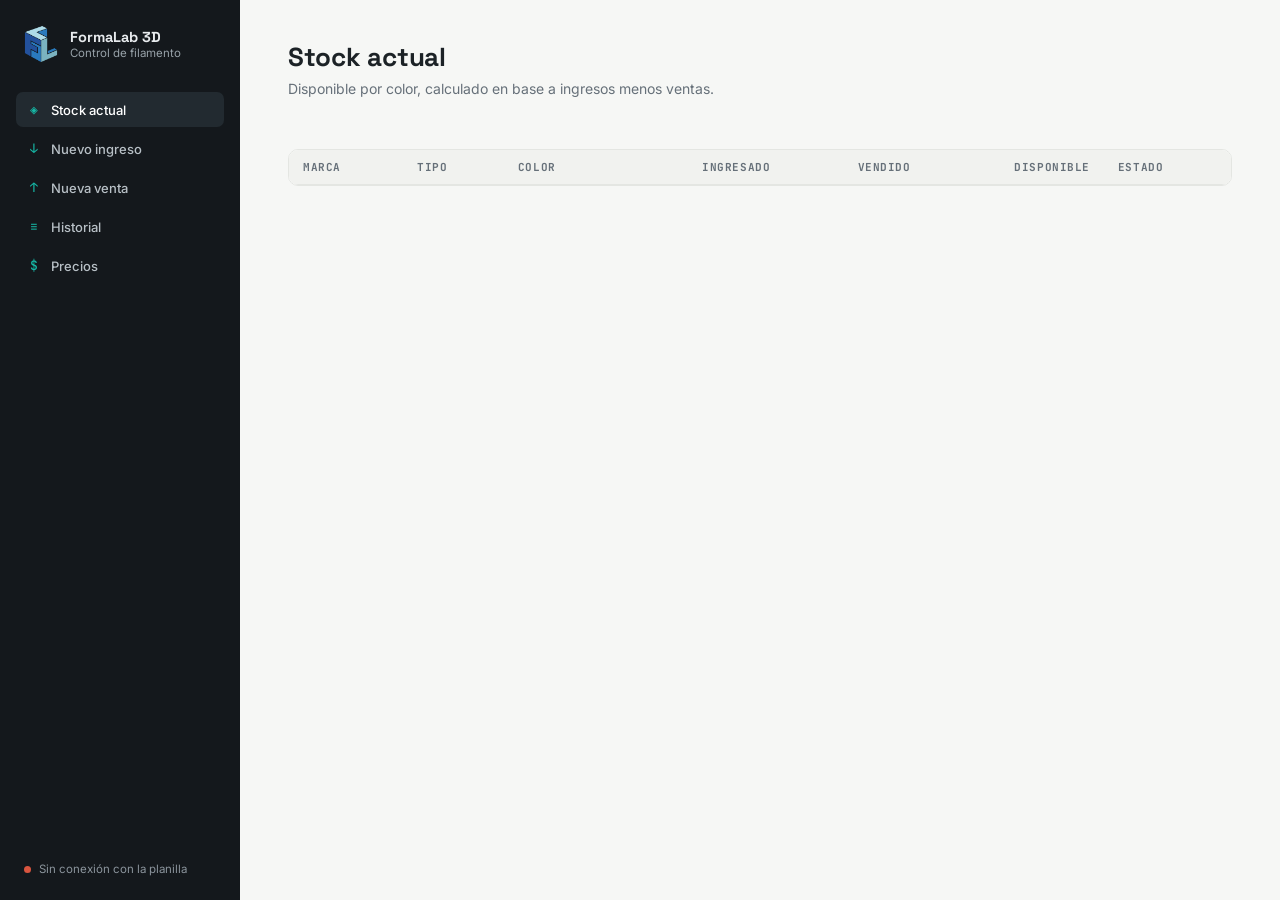
<file: index.html>
<!DOCTYPE html>
<html lang="es">
<head>
<meta charset="UTF-8">
<meta name="viewport" content="width=device-width, initial-scale=1.0">
<title>FormaLab 3D · Control de Filamento</title>
<link rel="preconnect" href="https://fonts.googleapis.com">
<link href="https://fonts.googleapis.com/css2?family=Space+Grotesk:wght@500;600;700&family=Inter:wght@400;500;600&family=JetBrains+Mono:wght@400;500;600&display=swap" rel="stylesheet">
<link rel="stylesheet" href="css/style.css">
</head>
<body>

<div class="app">

  <aside class="sidebar">
    <div class="brand">
      <img src="img/logo.png" alt="FormaLab 3D" class="brand-logo" onerror="this.outerHTML='<span class=&quot;brand-mark&quot;>FL3D</span>'">
      <div class="brand-text">
        <strong>FormaLab 3D</strong>
        <span>Control de filamento</span>
      </div>
    </div>

    <nav class="nav">
      <button class="nav-btn active" data-view="dashboard">
        <span class="nav-icon">◈</span> Stock actual
      </button>
      <button class="nav-btn" data-view="ingreso">
        <span class="nav-icon">↓</span> Nuevo ingreso
      </button>
      <button class="nav-btn" data-view="venta">
        <span class="nav-icon">↑</span> Nueva venta
      </button>
      <button class="nav-btn" data-view="historial">
        <span class="nav-icon">≡</span> Historial
      </button>
      <button class="nav-btn" data-view="precios">
        <span class="nav-icon">$</span> Precios
      </button>
    </nav>

    <div class="sidebar-status" id="connStatus">
      <span class="dot"></span> Conectando…
    </div>
  </aside>

  <main class="content">

    <!-- DASHBOARD -->
    <section class="view active" id="view-dashboard">
      <header class="view-header">
        <h1>Stock actual</h1>
        <p>Disponible por color, calculado en base a ingresos menos ventas.</p>
      </header>
      <div class="summary-cards" id="summaryCards"></div>
      <div class="table-wrap">
        <table class="data-table" id="stockTable">
          <thead>
            <tr>
              <th>Marca</th><th>Tipo</th><th>Color</th>
              <th class="num">Ingresado</th><th class="num">Vendido</th>
              <th class="num">Disponible</th><th>Estado</th>
            </tr>
          </thead>
          <tbody></tbody>
        </table>
      </div>
    </section>

    <!-- NUEVO INGRESO -->
    <section class="view" id="view-ingreso">
      <header class="view-header">
        <h1>Nuevo ingreso</h1>
        <p>Registrá la entrada de filamento del proveedor, con fecha y N° de remito.</p>
      </header>
      <form class="card-form" id="formIngreso">
        <div class="form-grid">
          <label>Fecha
            <input type="date" name="fecha" required>
          </label>
          <label>Proveedor
            <input type="text" name="proveedor" placeholder="Ej: Distribuidora XYZ" required>
          </label>
          <label>N° de remito / factura
            <input type="text" name="numeroRemito" placeholder="Ej: 0001-00023456">
          </label>
          <label>Marca
            <input type="text" name="marca" placeholder="Ej: ELEGOO" required>
          </label>
          <label>Tipo de filamento
            <input type="text" name="tipo2" placeholder="Ej: PLA" required>
          </label>
          <label>Color
            <input type="text" name="color" placeholder="Ej: BLANCO" required>
          </label>
          <label>Cantidad (unidades)
            <input type="number" name="cantidad" min="1" step="1" required>
          </label>
          <label>Precio unitario (costo)
            <input type="number" name="precioUnitario" min="0" step="1">
          </label>
        </div>
        <label class="full">Notas
          <textarea name="notas" rows="2" placeholder="Opcional"></textarea>
        </label>
        <button type="submit" class="btn-primary">Registrar ingreso</button>
        <p class="form-feedback" id="feedbackIngreso"></p>
      </form>
    </section>

    <!-- NUEVA VENTA -->
    <section class="view" id="view-venta">
      <header class="view-header">
        <h1>Nueva venta</h1>
        <p>Registrá una venta antes de entregarla, para que el stock quede al día.</p>
      </header>
      <form class="card-form" id="formVenta">
        <div class="form-grid">
          <label>Fecha
            <input type="date" name="fecha" required>
          </label>
          <label>Marca
            <input type="text" name="marca" placeholder="Ej: ELEGOO" required>
          </label>
          <label>Tipo de filamento
            <input type="text" name="tipo2" placeholder="Ej: PLA" required>
          </label>
          <label>Color
            <input type="text" name="color" placeholder="Ej: BLANCO" required>
          </label>
          <label>Cantidad vendida
            <input type="number" name="cantidad" min="1" step="1" required>
          </label>
          <label>Precio de venta (unitario)
            <input type="number" name="precioUnitario" min="0" step="1" value="24000" required>
          </label>
          <label>Cliente
            <input type="text" name="cliente" placeholder="Opcional">
          </label>
        </div>
        <label class="full">Notas
          <textarea name="notas" rows="2" placeholder="Opcional"></textarea>
        </label>
        <button type="submit" class="btn-primary">Registrar venta</button>
        <p class="form-feedback" id="feedbackVenta"></p>
      </form>
    </section>

    <!-- HISTORIAL -->
    <section class="view" id="view-historial">
      <header class="view-header">
        <h1>Historial</h1>
        <p>Todos los ingresos y ventas registrados.</p>
      </header>

      <div class="subtabs">
        <button class="subtab-btn active" data-sub="ingresos">Ingresos</button>
        <button class="subtab-btn" data-sub="ventas">Ventas</button>
      </div>

      <div class="table-wrap">
        <table class="data-table" id="ingresosTable">
          <thead>
            <tr>
              <th>Fecha</th><th>Proveedor</th><th>Remito</th><th>Marca</th>
              <th>Tipo</th><th>Color</th><th class="num">Cant.</th>
              <th class="num">Precio</th><th class="num">Total</th><th>Notas</th>
            </tr>
          </thead>
          <tbody></tbody>
        </table>
        <table class="data-table hidden" id="ventasTable">
          <thead>
            <tr>
              <th>Fecha</th><th>Marca</th><th>Tipo</th><th>Color</th>
              <th class="num">Cant.</th><th class="num">Precio</th>
              <th class="num">Total</th><th>Cliente</th><th>Notas</th>
            </tr>
          </thead>
          <tbody></tbody>
        </table>
      </div>
    </section>

    <!-- PRECIOS -->
    <section class="view" id="view-precios">
      <header class="view-header">
        <h1>Precios de lista</h1>
        <p>Definí el precio por color. Estos precios son los que ven tus clientes en el catálogo público.</p>
      </header>

      <form class="card-form" id="formPrecio">
        <div class="form-grid">
          <label>Marca
            <input type="text" name="marca" placeholder="Ej: ELEGOO" required>
          </label>
          <label>Tipo de filamento
            <input type="text" name="tipo2" placeholder="Ej: PLA" required>
          </label>
          <label>Color
            <input type="text" name="color" placeholder="Ej: BLANCO" required>
          </label>
          <label>Precio de venta
            <input type="number" name="precio" min="0" step="1" value="24000" required>
          </label>
        </div>
        <button type="submit" class="btn-primary">Guardar precio</button>
        <p class="form-feedback" id="feedbackPrecio"></p>
      </form>

      <div class="table-wrap" style="margin-top:20px;">
        <table class="data-table" id="preciosTable">
          <thead>
            <tr><th>Marca</th><th>Tipo</th><th>Color</th><th class="num">Precio</th></tr>
          </thead>
          <tbody></tbody>
        </table>
      </div>

      <div class="public-link-box">
        <strong>Catálogo público</strong>
        <p>Compartí este link con tus clientes. Van a poder ver el stock y los precios, pero no van a poder modificar nada.</p>
        <code id="publicLinkText">public.html</code>
      </div>
    </section>

  </main>
</div>

<script src="js/config.js"></script>
<script src="js/app.js"></script>
</body>
</html>
</file>
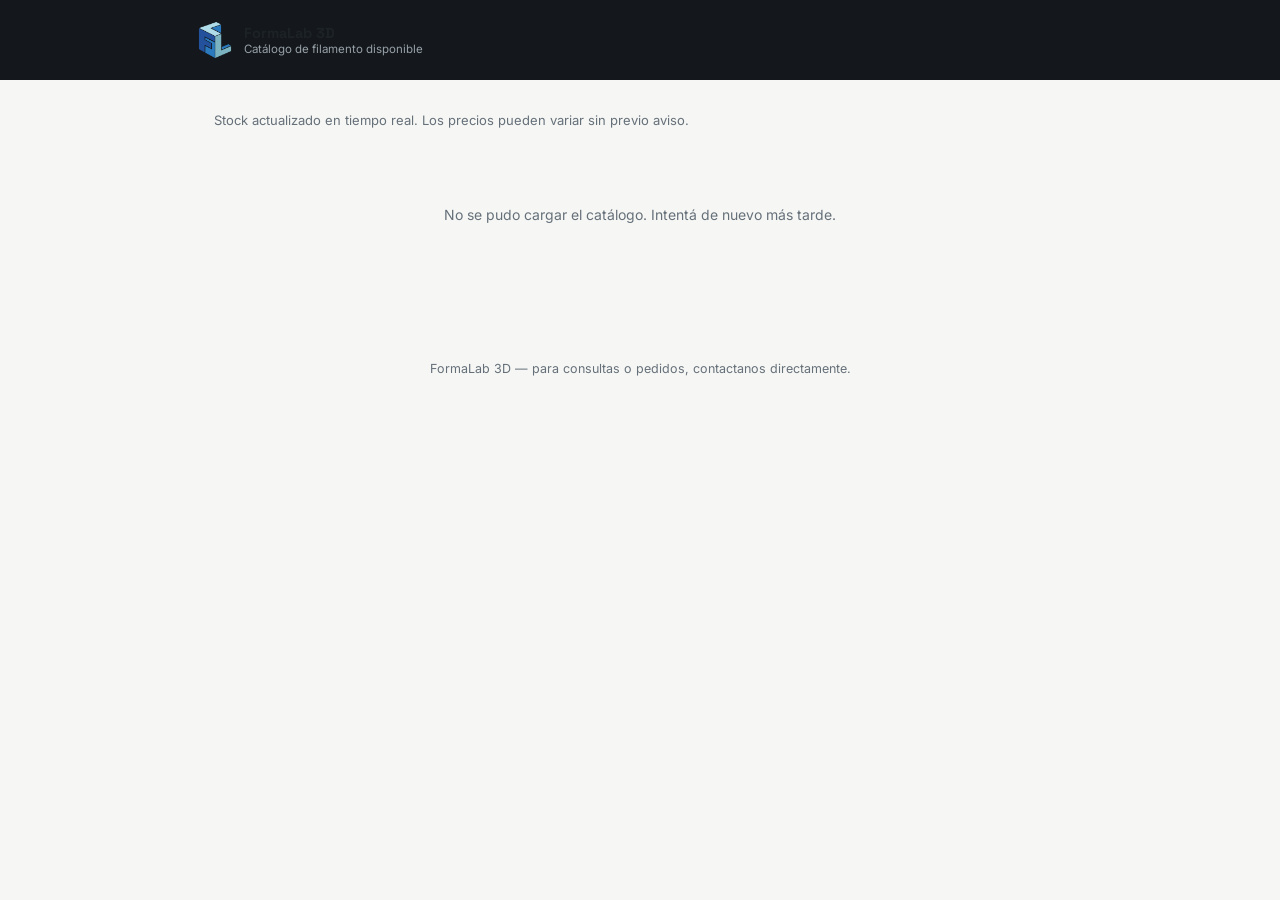
<file: public.html>
<!DOCTYPE html>
<html lang="es">
<head>
<meta charset="UTF-8">
<meta name="viewport" content="width=device-width, initial-scale=1.0">
<title>FormaLab 3D · Catálogo de filamento</title>
<link rel="preconnect" href="https://fonts.googleapis.com">
<link href="https://fonts.googleapis.com/css2?family=Space+Grotesk:wght@500;600;700&family=Inter:wght@400;500;600&family=JetBrains+Mono:wght@400;500;600&display=swap" rel="stylesheet">
<link rel="stylesheet" href="css/style.css">
<link rel="stylesheet" href="css/public.css">
</head>
<body class="public-body">

<header class="public-header">
  <div class="brand">
    <img src="img/logo.png" alt="FormaLab 3D" class="brand-logo" onerror="this.outerHTML='<span class=&quot;brand-mark&quot;>FL3D</span>'">
    <div class="brand-text">
      <strong>FormaLab 3D</strong>
      <span>Catálogo de filamento disponible</span>
    </div>
  </div>
</header>

<main class="public-main">
  <p class="public-note">Stock actualizado en tiempo real. Los precios pueden variar sin previo aviso.</p>

  <div class="public-grid" id="catalogo">
    <p class="loading">Cargando catálogo…</p>
  </div>
</main>

<footer class="public-footer">
  FormaLab 3D — para consultas o pedidos, contactanos directamente.
</footer>

<!-- Barra flotante del carrito -->
<div class="cart-bar hidden" id="cartBar">
  <div class="cart-bar-info">
    <span id="cartCount">0 productos</span>
    <strong id="cartTotal">$0</strong>
  </div>
  <button class="btn-primary" id="openCartBtn">Ver pedido</button>
</div>

<!-- Modal del carrito -->
<div class="cart-modal hidden" id="cartModal">
  <div class="cart-modal-card">
    <div class="cart-modal-header">
      <h2>Tu pedido</h2>
      <button class="cart-close" id="closeCartBtn">✕</button>
    </div>

    <div class="cart-items" id="cartItems"></div>

    <div class="cart-total-row">
      <span>Total estimado</span>
      <strong id="cartModalTotal">$0</strong>
    </div>

    <form id="cartForm">
      <label>Tu nombre
        <input type="text" name="nombre" required>
      </label>
      <label>Notas (opcional)
        <textarea name="notas" rows="2" placeholder="Ej: retiro en persona, horario, etc."></textarea>
      </label>
      <button type="submit" class="btn-whatsapp">Enviar pedido por WhatsApp</button>
    </form>
    <p class="cart-note">Este mensaje se abre en tu WhatsApp para que lo confirmes y envíes vos mismo. El pedido queda sujeto a confirmación de stock y precio final.</p>
  </div>
</div>

<script src="js/config.js"></script>
<script src="js/public.js"></script>
</body>
</html>
</file>
<file: css/style.css>
:root {
  --ink: #14181c;
  --panel: #1b2126;
  --panel-2: #222a30;
  --line: #2c353c;
  --paper: #f6f7f5;
  --paper-2: #ffffff;
  --text: #1c2226;
  --text-dim: #667079;
  --accent: #16b8a6;
  --accent-dim: #0e8a7c;
  --warn: #d99a2b;
  --bad: #d9553f;
  --good: #2f9e60;

  --font-display: 'Space Grotesk', sans-serif;
  --font-body: 'Inter', sans-serif;
  --font-mono: 'JetBrains Mono', monospace;
}

* { box-sizing: border-box; }

body {
  margin: 0;
  background: var(--paper);
  color: var(--text);
  font-family: var(--font-body);
  -webkit-font-smoothing: antialiased;
}

.app {
  display: grid;
  grid-template-columns: 240px 1fr;
  min-height: 100vh;
}

/* SIDEBAR */
.sidebar {
  background: var(--ink);
  color: #e8ebee;
  padding: 24px 16px;
  display: flex;
  flex-direction: column;
  gap: 28px;
  position: sticky;
  top: 0;
  height: 100vh;
}

.brand {
  display: flex;
  align-items: center;
  gap: 12px;
  padding: 0 8px;
}

.brand-logo {
  width: 34px;
  height: 40px;
  object-fit: contain;
  object-position: center;
  flex-shrink: 0;
  display: block;
}

.brand-mark {
  font-family: var(--font-mono);
  font-weight: 600;
  font-size: 13px;
  letter-spacing: 0.05em;
  background: var(--accent);
  color: var(--ink);
  padding: 6px 8px;
  border-radius: 4px;
}

.brand-text {
  display: flex;
  flex-direction: column;
  line-height: 1.25;
}

.brand-text strong {
  font-family: var(--font-display);
  font-size: 14.5px;
}

.brand-text span {
  font-size: 11.5px;
  color: #97a1a8;
}

.nav {
  display: flex;
  flex-direction: column;
  gap: 4px;
}

.nav-btn {
  display: flex;
  align-items: center;
  gap: 10px;
  background: none;
  border: none;
  color: #b8c0c6;
  font-family: var(--font-body);
  font-size: 13px;
  font-weight: 500;
  text-align: left;
  padding: 9px 11px;
  border-radius: 7px;
  cursor: pointer;
  transition: background .15s, color .15s;
}

.nav-icon {
  font-family: var(--font-mono);
  color: var(--accent);
  width: 14px;
  text-align: center;
}

.nav-btn:hover { background: rgba(255,255,255,0.05); color: #fff; }
.nav-btn.active { background: var(--panel-2); color: #fff; }

.sidebar-status {
  margin-top: auto;
  display: flex;
  align-items: center;
  gap: 8px;
  font-size: 11.5px;
  color: #8b949c;
  padding: 0 8px;
}

.dot {
  width: 7px; height: 7px; border-radius: 50%;
  background: var(--warn);
  flex-shrink: 0;
}
.dot.ok { background: var(--good); }
.dot.err { background: var(--bad); }

/* CONTENT */
.content { padding: 40px 48px; max-width: 1100px; }

.view { display: none; }
.view.active { display: block; }

.view-header { margin-bottom: 28px; }

.view-header h1 {
  font-family: var(--font-display);
  font-size: 26px;
  margin: 0 0 6px;
  letter-spacing: -0.01em;
}

.view-header p {
  margin: 0;
  color: var(--text-dim);
  font-size: 14px;
}

/* SUMMARY CARDS */
.summary-cards {
  display: grid;
  grid-template-columns: repeat(auto-fit, minmax(160px, 1fr));
  gap: 12px;
  margin-bottom: 24px;
}

.summary-card {
  background: var(--paper-2);
  border: 1px solid #e4e6e2;
  border-radius: 10px;
  padding: 16px 18px;
}

.summary-card .label {
  font-size: 11.5px;
  text-transform: uppercase;
  letter-spacing: 0.06em;
  color: var(--text-dim);
}

.summary-card .value {
  font-family: var(--font-mono);
  font-size: 24px;
  font-weight: 600;
  margin-top: 4px;
}

/* TABLES */
.table-wrap {
  background: var(--paper-2);
  border: 1px solid #e4e6e2;
  border-radius: 10px;
  overflow: auto;
}

.data-table {
  width: 100%;
  border-collapse: collapse;
  font-size: 13.5px;
}

.data-table.hidden { display: none; }

.data-table th {
  text-align: left;
  font-family: var(--font-mono);
  font-size: 11px;
  text-transform: uppercase;
  letter-spacing: 0.05em;
  color: var(--text-dim);
  background: #f1f2ef;
  padding: 10px 14px;
  position: sticky;
  top: 0;
  border-bottom: 1px solid #e4e6e2;
}

.data-table td {
  padding: 10px 14px;
  border-bottom: 1px solid #eef0ed;
}

.data-table tr:last-child td { border-bottom: none; }

.data-table .num {
  text-align: right;
  font-family: var(--font-mono);
}

.badge {
  display: inline-block;
  font-size: 11px;
  font-weight: 600;
  padding: 3px 8px;
  border-radius: 100px;
  font-family: var(--font-mono);
}

.badge.ok { background: #e2f4e9; color: var(--good); }
.badge.low { background: #faf0dd; color: var(--warn); }
.badge.out { background: #fbe6e2; color: var(--bad); }

/* FORMS */
.card-form {
  background: var(--paper-2);
  border: 1px solid #e4e6e2;
  border-radius: 10px;
  padding: 24px;
  max-width: 640px;
}

.form-grid {
  display: grid;
  grid-template-columns: 1fr 1fr;
  gap: 16px;
}

label {
  display: flex;
  flex-direction: column;
  gap: 6px;
  font-size: 12.5px;
  font-weight: 500;
  color: var(--text-dim);
}

label.full { margin-top: 16px; }

input, textarea {
  font-family: var(--font-body);
  font-size: 14px;
  color: var(--text);
  padding: 9px 11px;
  border: 1px solid #d8dbd6;
  border-radius: 6px;
  background: #fbfbfa;
}

input:focus, textarea:focus {
  outline: 2px solid var(--accent);
  outline-offset: 0;
  border-color: var(--accent);
}

textarea { resize: vertical; }

.btn-primary {
  margin-top: 20px;
  background: var(--ink);
  color: #fff;
  border: none;
  font-family: var(--font-body);
  font-weight: 600;
  font-size: 14px;
  padding: 11px 20px;
  border-radius: 7px;
  cursor: pointer;
  transition: background .15s;
}

.btn-primary:hover { background: var(--accent-dim); }
.btn-primary:disabled { opacity: 0.6; cursor: wait; }

.form-feedback {
  margin: 12px 0 0;
  font-size: 13px;
  min-height: 18px;
}
.form-feedback.ok { color: var(--good); }
.form-feedback.err { color: var(--bad); }

/* SUBTABS */
.subtabs {
  display: flex;
  gap: 6px;
  margin-bottom: 16px;
}

.subtab-btn {
  background: var(--paper-2);
  border: 1px solid #e4e6e2;
  font-family: var(--font-body);
  font-size: 13px;
  font-weight: 500;
  padding: 8px 14px;
  border-radius: 100px;
  cursor: pointer;
  color: var(--text-dim);
}

.subtab-btn.active {
  background: var(--ink);
  color: #fff;
  border-color: var(--ink);
}

.public-link-box {
  margin-top: 24px;
  background: #eef8f6;
  border: 1px solid #cdeae4;
  border-radius: 10px;
  padding: 16px 18px;
  max-width: 640px;
}

.public-link-box strong { font-size: 13.5px; }

.public-link-box p {
  font-size: 13px;
  color: var(--text-dim);
  margin: 6px 0 10px;
}

.public-link-box code {
  display: inline-block;
  background: #fff;
  border: 1px solid #cdeae4;
  padding: 6px 10px;
  border-radius: 6px;
  font-family: var(--font-mono);
  font-size: 12.5px;
}
@media (max-width: 760px) {
  .app {
    grid-template-columns: 1fr;
  }

  .sidebar {
    position: sticky;
    top: 0;
    z-index: 10;
    height: auto;
    width: auto;
    flex-direction: row;
    align-items: center;
    gap: 12px;
    padding: 10px 12px;
    border-bottom: 1px solid #2c353c;
  }

  .brand { gap: 8px; padding: 0; flex-shrink: 0; }
  .brand-mark { font-size: 11px; padding: 5px 7px; }
  .brand-logo { width: 26px; height: 30px; }
  .brand-text span { display: none; }
  .brand-text strong { font-size: 13px; }

  .nav {
    flex-direction: row;
    flex-wrap: nowrap;
    gap: 6px;
    overflow-x: auto;
    scrollbar-width: none;
    -ms-overflow-style: none;
  }
  .nav::-webkit-scrollbar { display: none; }

  .nav-btn {
    flex-shrink: 0;
    white-space: nowrap;
    padding: 7px 12px;
    border-radius: 100px;
    font-size: 12.5px;
    background: rgba(255,255,255,0.06);
  }
  .nav-btn.active { background: var(--accent); color: var(--ink); font-weight: 600; }
  .nav-btn.active .nav-icon { color: var(--ink); }

  .sidebar-status { display: none; }

  .content { padding: 20px 16px; }
  .view-header h1 { font-size: 21px; }
  .form-grid { grid-template-columns: 1fr; }
  .card-form { padding: 18px; }
}

@media (max-width: 420px) {
  .nav-btn { padding: 7px 10px; font-size: 12px; }
  .brand-text strong { font-size: 12.5px; }
}
</file>
<file: css/public.css>
.public-body {
  background: var(--paper);
  margin: 0;
}

.public-header {
  background: var(--ink);
  padding: 20px 24px;
}

.public-header .brand { max-width: 900px; margin: 0 auto; }

.public-main {
  max-width: 900px;
  margin: 0 auto;
  padding: 32px 24px 60px;
}

.public-note {
  color: var(--text-dim);
  font-size: 13px;
  margin: 0 0 24px;
}

.public-grid {
  display: grid;
  grid-template-columns: repeat(auto-fill, minmax(220px, 1fr));
  gap: 14px;
}

.loading { color: var(--text-dim); font-size: 14px; }

.filament-card {
  background: var(--paper-2);
  border: 1px solid #e4e6e2;
  border-radius: 12px;
  padding: 18px;
  display: flex;
  flex-direction: column;
  gap: 10px;
}

.filament-swatch {
  width: 100%;
  height: 8px;
  border-radius: 100px;
  background: var(--swatch, #ccc);
}

.filament-name {
  font-family: var(--font-display);
  font-size: 16px;
  font-weight: 600;
}

.filament-meta {
  font-size: 12px;
  color: var(--text-dim);
  font-family: var(--font-mono);
  text-transform: uppercase;
  letter-spacing: 0.04em;
}

.filament-bottom {
  display: flex;
  align-items: center;
  justify-content: space-between;
  margin-top: auto;
  padding-top: 8px;
}

.filament-price {
  font-family: var(--font-mono);
  font-size: 17px;
  font-weight: 600;
}

.public-footer {
  text-align: center;
  color: var(--text-dim);
  font-size: 12.5px;
  padding: 24px;
}

.empty-state {
  grid-column: 1 / -1;
  text-align: center;
  color: var(--text-dim);
  font-size: 14px;
  padding: 40px 0;
}

/* STEPPER de cantidad en cada tarjeta */
.filament-qty {
  display: flex;
  align-items: center;
  gap: 10px;
  margin-top: 4px;
}

.qty-btn {
  width: 28px;
  height: 28px;
  border-radius: 7px;
  border: 1px solid #d8dbd6;
  background: #fbfbfa;
  font-family: var(--font-mono);
  font-size: 15px;
  font-weight: 600;
  color: var(--text);
  cursor: pointer;
  display: flex;
  align-items: center;
  justify-content: center;
}

.qty-btn:hover { background: #f1f2ef; }
.qty-btn:disabled { opacity: 0.4; cursor: not-allowed; }

.qty-value {
  font-family: var(--font-mono);
  font-size: 15px;
  font-weight: 600;
  min-width: 20px;
  text-align: center;
}

.filament-card.in-cart {
  border-color: var(--accent);
  box-shadow: 0 0 0 1px var(--accent);
}

/* BARRA FLOTANTE DEL CARRITO */
.cart-bar {
  position: fixed;
  left: 50%;
  bottom: 20px;
  transform: translateX(-50%);
  background: var(--ink);
  color: #fff;
  border-radius: 100px;
  padding: 10px 10px 10px 20px;
  display: flex;
  align-items: center;
  gap: 18px;
  box-shadow: 0 10px 30px rgba(0,0,0,0.25);
  z-index: 40;
  max-width: calc(100% - 32px);
}

.cart-bar.hidden { display: none; }

.cart-bar-info {
  display: flex;
  flex-direction: column;
  font-size: 12.5px;
  line-height: 1.3;
}

.cart-bar-info strong {
  font-family: var(--font-mono);
  font-size: 15px;
}

.cart-bar .btn-primary {
  margin: 0;
  background: var(--accent);
  color: var(--ink);
  padding: 9px 18px;
  font-size: 13.5px;
  white-space: nowrap;
}
.cart-bar .btn-primary:hover { background: var(--accent-dim); color: #fff; }

/* MODAL DEL CARRITO */
.cart-modal {
  position: fixed;
  inset: 0;
  background: rgba(20,24,28,0.5);
  display: flex;
  align-items: flex-end;
  justify-content: center;
  z-index: 50;
}

.cart-modal.hidden { display: none; }

.cart-modal-card {
  background: var(--paper-2);
  width: 100%;
  max-width: 480px;
  max-height: 88vh;
  overflow-y: auto;
  border-radius: 16px 16px 0 0;
  padding: 22px 22px 26px;
}

@media (min-width: 600px) {
  .cart-modal { align-items: center; }
  .cart-modal-card { border-radius: 16px; max-height: 80vh; }
}

.cart-modal-header {
  display: flex;
  align-items: center;
  justify-content: space-between;
  margin-bottom: 14px;
}

.cart-modal-header h2 {
  font-family: var(--font-display);
  font-size: 19px;
  margin: 0;
}

.cart-close {
  background: none;
  border: none;
  font-size: 16px;
  cursor: pointer;
  color: var(--text-dim);
  width: 30px; height: 30px;
  border-radius: 50%;
}
.cart-close:hover { background: #f1f2ef; }

.cart-items {
  display: flex;
  flex-direction: column;
  gap: 10px;
  margin-bottom: 16px;
}

.cart-item-row {
  display: flex;
  align-items: center;
  justify-content: space-between;
  gap: 10px;
  padding: 10px 0;
  border-bottom: 1px solid #eef0ed;
  font-size: 13.5px;
}

.cart-item-name { font-weight: 600; }
.cart-item-meta { color: var(--text-dim); font-size: 12px; font-family: var(--font-mono); }
.cart-item-price { font-family: var(--font-mono); font-weight: 600; white-space: nowrap; }

.cart-total-row {
  display: flex;
  justify-content: space-between;
  align-items: center;
  font-size: 15px;
  padding: 12px 0;
  border-top: 1px solid #e4e6e2;
  margin-bottom: 16px;
}

.cart-total-row strong { font-family: var(--font-mono); font-size: 18px; }

#cartForm label {
  margin-bottom: 12px;
}

.btn-whatsapp {
  width: 100%;
  background: #25D366;
  color: #0b3d1f;
  border: none;
  font-family: var(--font-body);
  font-weight: 700;
  font-size: 14.5px;
  padding: 13px 20px;
  border-radius: 8px;
  cursor: pointer;
  margin-top: 6px;
}
.btn-whatsapp:hover { background: #1ebd5a; }

.cart-note {
  font-size: 11.5px;
  color: var(--text-dim);
  margin: 10px 0 0;
  text-align: center;
}
</file>
